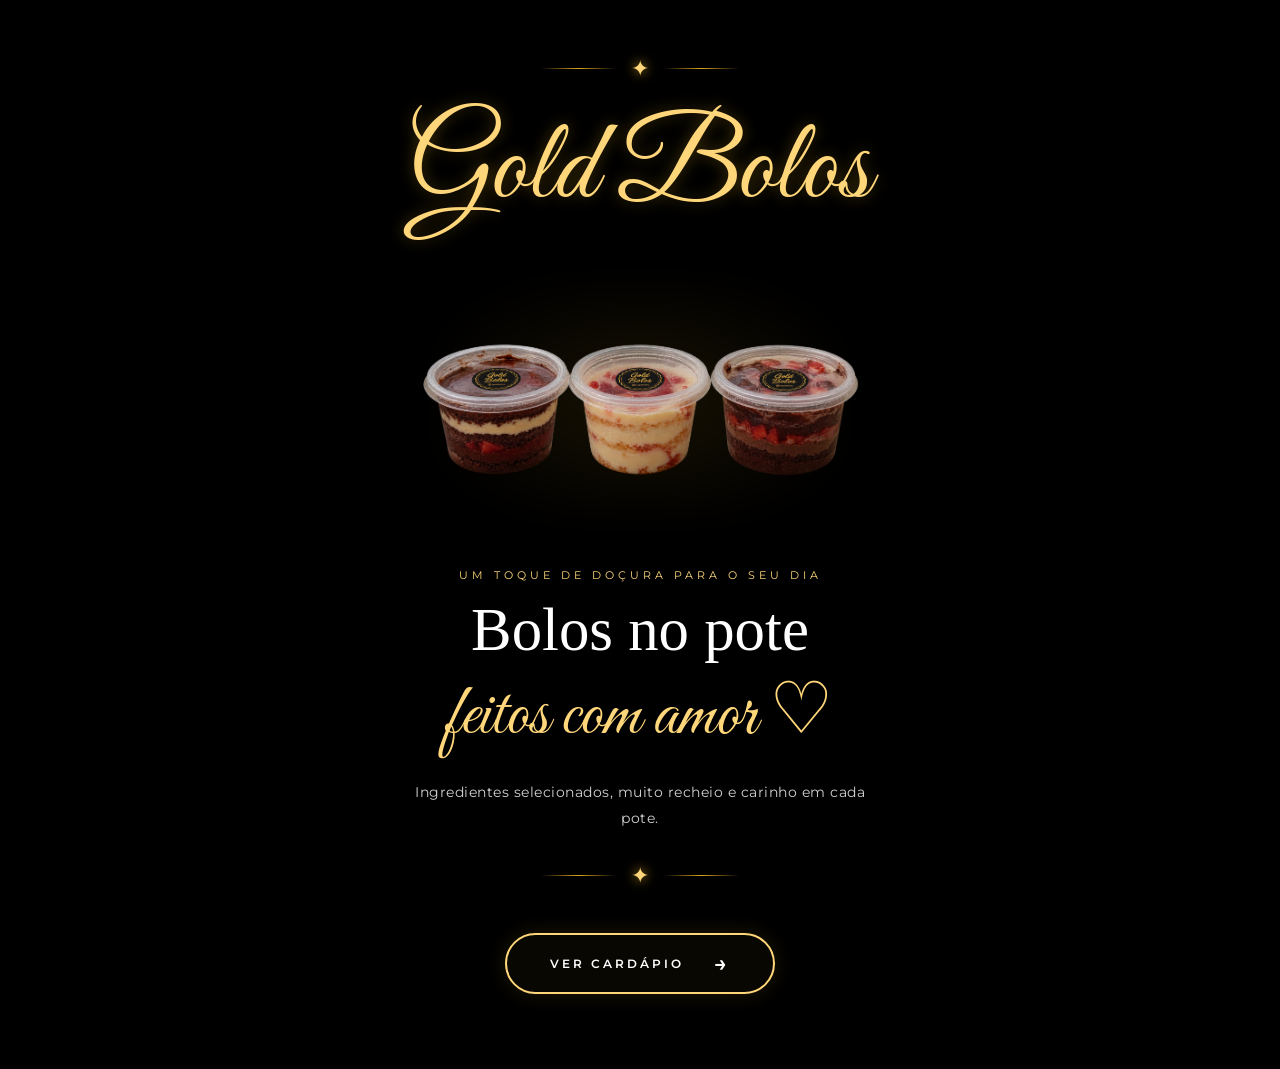
<file: index.html>
<!DOCTYPE html>
<html lang="pt-BR">
<head>
    <meta charset="UTF-8">
    <meta name="viewport" content="width=device-width, initial-scale=1.0">

    <meta name="theme-color" content="#000000">

    <title>Gold Bolos | Feitos com Amor</title>

    <style>
        @font-face {
            font-family: "Great Vibes";
            src: url("fonts/GreatVibes-Regular.ttf") format("truetype");
            font-weight: 400;
            font-style: normal;
        }

        @font-face {
            font-family: "Montserrat";
            src: url("fonts/Montserrat-Regular.ttf") format("truetype");
            font-weight: 400;
            font-style: normal;
        }

        @font-face {
            font-family: "Montserrat";
            src: url("fonts/Montserrat-Medium.ttf") format("truetype");
            font-weight: 500;
            font-style: normal;
        }

        @font-face {
            font-family: "Montserrat";
            src: url("fonts/Montserrat-SemiBold.ttf") format("truetype");
            font-weight: 600;
            font-style: normal;
        }


        /* =====================================
           FOTO PRINCIPAL
        ===================================== */

        .area-foto {
            position: relative;

            display: flex;
            justify-content: center;
            align-items: center;

            margin-bottom: 30px;
        }


        .foto-principal {
            position: relative;

            width: min(100%, 470px);

            border: none !important;
            border-radius: 0 !important;

            background: transparent !important;
            box-shadow: none !important;

            overflow: visible !important;

            display: flex;
            align-items: center;
            justify-content: center;
        }


        /* =====================================
           HALO DOURADO
        ===================================== */

        .foto-principal::before {
            content: "";

            position: absolute;

            width: 108%;
            height: 82%;

            left: 50%;
            top: 50%;

            transform: translate(-50%, -50%);

            background: radial-gradient(
                ellipse,
                rgba(218, 165, 32, 0.10) 0%,
                rgba(218, 165, 32, 0.065) 35%,
                rgba(218, 165, 32, 0.035) 58%,
                rgba(218, 165, 32, 0.015) 72%,
                transparent 86%
            );

            filter: blur(18px);

            z-index: 0;

            pointer-events: none;
        }


        /* =====================================
           IMAGEM DOS BOLOS
        ===================================== */

        .imagem-inicio {
            position: relative;

            z-index: 1;

            display: block;

            width: 100%;
            height: auto;

            max-width: 470px;

            object-fit: contain;

            transform: scale(1.25);
        }


        /* =====================================
           CELULAR
        ===================================== */

        @media (max-width: 600px) {

            .foto-principal {
                width: min(100%, 380px);
            }

            .imagem-inicio {
                max-width: 380px;

                transform: scale(1.15);
            }

            .foto-principal::before {
                width: 110%;
                height: 80%;
            }

        }
    </style>

    <link rel="stylesheet" href="style.css">
</head>


<body>

    <!-- Brilhos dourados -->
    <div
        class="brilhos brilhos-esquerda"
        aria-hidden="true">
    </div>

    <div
        class="brilhos brilhos-direita"
        aria-hidden="true">
    </div>


    <main class="inicio">

        <section class="apresentacao">


            <!-- Detalhe superior -->

            <div
                class="detalhe-superior"
                aria-hidden="true">

                <span></span>

                <span class="estrela">
                    ✦
                </span>

                <span></span>

            </div>


            <!-- Nome da marca -->

            <header class="cabecalho">

                <h1 class="logo">
                    Gold Bolos
                </h1>

            </header>


            <!-- FOTO PRINCIPAL -->

            <div class="area-foto">

                <div class="foto-principal">

                    <img
                        src="img/inicio-bolos.png"
                        alt="Bolos no pote da Gold Bolos"
                        class="imagem-inicio"
                    >

                </div>

            </div>


            <!-- Conteúdo -->

            <div class="conteudo">

                <p class="frase-destaque">
                    UM TOQUE DE DOÇURA PARA O SEU DIA
                </p>


                <h2 class="titulo-principal">

                    Bolos no pote

                    <span>
                        feitos com amor ♡
                    </span>

                </h2>


                <p class="descricao">
                    Ingredientes selecionados, muito recheio
                    e carinho em cada pote.
                </p>


                <!-- Divisor -->

                <div
                    class="divisor"
                    aria-hidden="true">

                    <span></span>

                    <span class="estrela">
                        ✦
                    </span>

                    <span></span>

                </div>


                <!-- Botão -->

                <div class="area-botao">

                    <a
                        href="cardapio.html"
                        class="botao-cardapio">

                        VER CARDÁPIO

                        <span aria-hidden="true">
                            →
                        </span>

                    </a>

                </div>

            </div>

        </section>

    </main>


    <script src="script.js"></script>

</body>
</html>
</file>
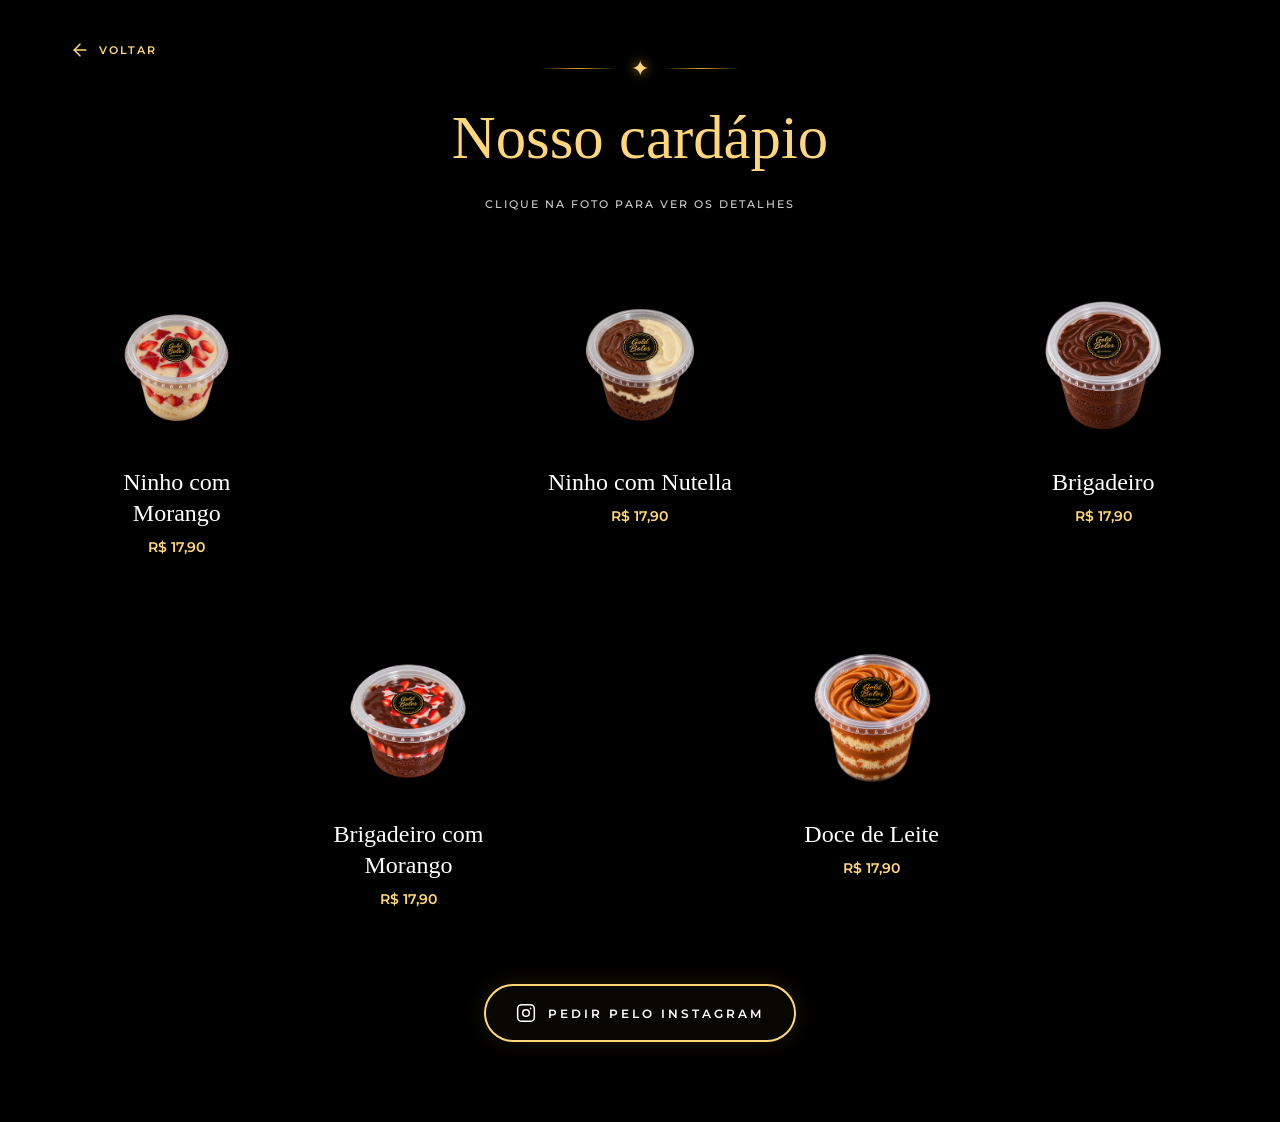
<file: cardapio.html>
<!DOCTYPE html>
<html lang="pt-BR">
<head>
    <meta charset="UTF-8">
    <meta name="viewport" content="width=device-width, initial-scale=1.0">
    <meta name="theme-color" content="#000000">

    <title>Cardápio | Gold Bolos</title>

    <link
        rel="preload"
        href="fonts/GreatVibes-Regular.ttf"
        as="font"
        type="font/ttf"
        crossorigin
    >

    <link
        rel="preload"
        href="fonts/Montserrat-Regular.ttf"
        as="font"
        type="font/ttf"
        crossorigin
    >

    <!-- CARREGAMENTO ANTECIPADO DAS 5 FOTOS -->
    <link rel="preload" as="image" href="img/sabor1.png">
    <link rel="preload" as="image" href="img/sabor2.png">
    <link rel="preload" as="image" href="img/sabor3.png">
    <link rel="preload" as="image" href="img/sabor4.png">
    <link rel="preload" as="image" href="img/sabor5.png">

    <link rel="stylesheet" href="style.css">

    <style>

        /* =====================================
           IMAGENS DOS SABORES
        ===================================== */

        .imagem-bolo {
            display: block;

            width: 100%;
            height: 145px;

            object-fit: contain;
            object-position: center;

            background: transparent;
        }


        /* =====================================
           4º E 5º SABORES CENTRALIZADOS
        ===================================== */

        @media (min-width: 901px) {

            .produto-vitrine:nth-child(4) {
                grid-column: 2;
            }

            .produto-vitrine:nth-child(5) {
                grid-column: 3;
                transform: translateX(-50%);
            }

            .produto-vitrine:nth-child(4) {
                transform: translateX(50%);
            }

        }


        /* =====================================
           CELULAR
        ===================================== */

        @media (max-width: 600px) {

            .produto-vitrine:nth-child(4),
            .produto-vitrine:nth-child(5) {
                grid-column: auto;
                transform: none;
            }

            .imagem-bolo {
                height: 120px;
            }

        }


        /* =====================================
           CELULARES MUITO ESTREITOS
        ===================================== */

        @media (max-width: 360px) {

            .imagem-bolo {
                height: 115px;
            }

        }


        /* =====================================
           FOTO NA JANELA DE DETALHES
        ===================================== */

        .imagem-janela {
            width: 100%;

            display: flex;
            justify-content: center;
            align-items: center;

            overflow: visible;
        }


        .imagem-detalhes {
            display: block;

            width: 100%;

            max-width: 430px;

            height: min(42vh, 380px);

            margin: 0 auto;

            object-fit: contain;
            object-position: center;

            background: transparent;

            transform: scale(1.3);

            transform-origin: center center;

            transition: transform 0.2s ease;
        }


        /* =====================================
           BRIGADEIRO
           FOTO UM POUCO MENOR
        ===================================== */

        .imagem-detalhes.foto-brigadeiro {
            transform: scale(1.08);
        }


        /* =====================================
           DOCE DE LEITE
           FOTO UM POUCO MENOR
        ===================================== */

        .imagem-detalhes.foto-doce-leite {
            transform: scale(1.08);
        }


        /* =====================================
           JANELA DE DETALHES
           SEM BARRA DE ROLAGEM
        ===================================== */

        .janela-sabor {
            width: min(90vw, 560px) !important;

            max-width: min(90vw, 560px) !important;

            max-height: calc(100dvh - 30px) !important;

            overflow: hidden !important;

            box-sizing: border-box;
        }


        .detalhes-sabor {
            width: 100%;

            max-height: calc(100dvh - 50px) !important;

            overflow: hidden !important;

            box-sizing: border-box;

            display: flex;

            flex-direction: column;

            align-items: center;

            justify-content: center;
        }


        /* =====================================
           TÍTULO
        ===================================== */

        #titulo-janela {
            margin-top: 0;

            margin-bottom: 8px;
        }


        /* =====================================
           DESCRIÇÃO
        ===================================== */

        #descricao-janela {
            margin-top: 18px;

            margin-bottom: 14px;

            max-width: 500px;

            min-height: 2.9em;

            line-height: 1.45;

            display: flex;

            align-items: center;

            justify-content: center;

            text-align: center;
        }


        /* =====================================
           TEXTO PARA FECHAR
        ===================================== */

        .dica-fechar {
            margin-top: 10px;
        }


        /* =====================================
           IMPEDIR ROLAGEM DA PÁGINA
        ===================================== */

        body:has(.janela-sabor[open]) {
            overflow: hidden !important;
        }


        /* =====================================
           CELULAR
        ===================================== */

        @media (max-width: 600px) {

            .janela-sabor {
                width: 92vw !important;

                max-width: 92vw !important;

                max-height: calc(100dvh - 20px) !important;
            }


            .detalhes-sabor {
                max-height: calc(100dvh - 35px) !important;
            }


            .imagem-detalhes {
                max-width: 330px;

                height: min(34vh, 260px);

                transform: scale(1.25);
            }


            /* Brigadeiro menor no celular */

            .imagem-detalhes.foto-brigadeiro {
                transform: scale(1.05);
            }


            /* Doce de Leite menor no celular */

            .imagem-detalhes.foto-doce-leite {
                transform: scale(1.05);
            }


            #titulo-janela {
                margin-top: 0;

                margin-bottom: 5px;
            }


            #descricao-janela {
                margin-top: 14px;

                margin-bottom: 10px;

                min-height: 2.7em;

                line-height: 1.35;
            }


            .dica-fechar {
                margin-top: 8px;
            }

        }


        /* =====================================
           CELULARES MUITO PEQUENOS
        ===================================== */

        @media (max-width: 360px) {

            .imagem-detalhes {
                max-width: 290px;

                height: min(30vh, 220px);

                transform: scale(1.2);
            }


            /* Brigadeiro menor */

            .imagem-detalhes.foto-brigadeiro {
                transform: scale(1.02);
            }


            /* Doce de Leite menor */

            .imagem-detalhes.foto-doce-leite {
                transform: scale(1.02);
            }


            #descricao-janela {
                font-size: 0.9rem;

                margin-top: 12px;

                margin-bottom: 8px;

                min-height: 2.7em;
            }


            .dica-fechar {
                margin-top: 6px;
            }

        }

    </style>
</head>


<body>

    <div
        class="brilhos brilhos-esquerda"
        aria-hidden="true">
    </div>

    <div
        class="brilhos brilhos-direita"
        aria-hidden="true">
    </div>


    <main class="pagina-cardapio">


        <!-- VOLTAR -->

        <a
            href="index.html"
            class="voltar-inicio"
            aria-label="Voltar à página inicial"
        >

            <svg
                xmlns="http://www.w3.org/2000/svg"
                width="20"
                height="20"
                viewBox="0 0 24 24"
                fill="none"
                stroke="currentColor"
                stroke-width="1.8"
                stroke-linecap="round"
                stroke-linejoin="round"
                aria-hidden="true"
            >

                <path d="M19 12H5"></path>

                <path d="m12 19-7-7 7-7"></path>

            </svg>

            <span>
                VOLTAR
            </span>

        </a>


        <!-- CABEÇALHO -->

        <header class="cardapio-apresentacao">

            <div
                class="detalhe-superior"
                aria-hidden="true"
            >

                <span></span>

                <span class="estrela">
                    ✦
                </span>

                <span></span>

            </div>


            <h1 class="titulo-cardapio">
                Nosso cardápio
            </h1>


            <p class="instrucao-cardapio">
                CLIQUE NA FOTO PARA VER OS DETALHES
            </p>

        </header>


        <!-- =====================================
             PRODUTOS
        ====================================== -->

        <section
            class="lista-produtos"
            aria-label="Bolos no pote"
        >


            <!-- SABOR 1 -->

            <button
                class="produto-vitrine"
                type="button"
                data-sabor="Ninho com Morango"
                data-descricao="Massa macia, creme de Ninho e pedaços de morango, criando uma combinação cremosa, delicada e equilibrada."
                data-imagem="img/sabor1.png"
                aria-label="Ver detalhes do Ninho com Morango"
            >

                <span class="imagem-vitrine">

                    <img
                        src="img/sabor1.png"
                        alt="Bolo no pote de Ninho com Morango"
                        class="imagem-bolo"
                        loading="eager"
                        decoding="async"
                        fetchpriority="high"
                    >

                </span>


                <span class="nome-vitrine">
                    Ninho com Morango
                </span>


                <span class="preco-vitrine">
                    R$ 17,90
                </span>

            </button>



            <!-- SABOR 2 -->

            <button
                class="produto-vitrine"
                type="button"
                data-sabor="Ninho com Nutella"
                data-descricao="Massa macia, creme de Ninho e Nutella, unindo a cremosidade do leite em pó ao sabor marcante do creme de avelã."
                data-imagem="img/sabor2.png"
                aria-label="Ver detalhes do Ninho com Nutella"
            >

                <span class="imagem-vitrine">

                    <img
                        src="img/sabor2.png"
                        alt="Bolo no pote de Ninho com Nutella"
                        class="imagem-bolo"
                        loading="eager"
                        decoding="async"
                        fetchpriority="high"
                    >

                </span>


                <span class="nome-vitrine">
                    Ninho com Nutella
                </span>


                <span class="preco-vitrine">
                    R$ 17,90
                </span>

            </button>



            <!-- SABOR 3 -->

            <button
                class="produto-vitrine"
                type="button"
                data-sabor="Brigadeiro"
                data-descricao="Massa de chocolate com recheio cremoso de brigadeiro e uma deliciosa cobertura de chocolate"
                data-imagem="img/sabor3.png"
                aria-label="Ver detalhes do Brigadeiro"
            >

                <span class="imagem-vitrine">

                    <img
                        src="img/sabor3.png"
                        alt="Bolo no pote de Brigadeiro"
                        class="imagem-bolo"
                        loading="eager"
                        decoding="async"
                        fetchpriority="high"
                    >

                </span>


                <span class="nome-vitrine">
                    Brigadeiro
                </span>


                <span class="preco-vitrine">
                    R$ 17,90
                </span>

            </button>



            <!-- SABOR 4 -->

            <button
                class="produto-vitrine"
                type="button"
                data-sabor="Brigadeiro com Morango"
                data-descricao="Massa de chocolate, recheio cremoso de brigadeiro e pedaços de morango, combinando o sabor intenso do chocolate com a leveza da fruta."
                data-imagem="img/sabor4.png"
                aria-label="Ver detalhes do Brigadeiro com Morango"
            >

                <span class="imagem-vitrine">

                    <img
                        src="img/sabor4.png"
                        alt="Bolo no pote de Brigadeiro com Morango"
                        class="imagem-bolo"
                        loading="eager"
                        decoding="async"
                        fetchpriority="high"
                    >

                </span>


                <span class="nome-vitrine">
                    Brigadeiro com Morango
                </span>


                <span class="preco-vitrine">
                    R$ 17,90
                </span>

            </button>



            <!-- SABOR 5 -->

            <button
                class="produto-vitrine"
                type="button"
                data-sabor="Doce de Leite"
                data-descricao="Massa macia com recheio cremoso de doce de leite, trazendo um sabor suave, doce e irresistivelmente cremoso."
                data-imagem="img/sabor5.png"
                aria-label="Ver detalhes do Doce de Leite"
            >

                <span class="imagem-vitrine">

                    <img
                        src="img/sabor5.png"
                        alt="Bolo no pote de Doce de Leite"
                        class="imagem-bolo"
                        loading="eager"
                        decoding="async"
                        fetchpriority="high"
                    >

                </span>


                <span class="nome-vitrine">
                    Doce de Leite
                </span>


                <span class="preco-vitrine">
                    R$ 17,90
                </span>

            </button>


        </section>


        <!-- INSTAGRAM -->

        <div class="area-botao cardapio-area-instagram">

            <a
                href="https://www.instagram.com/goldbolos_/"
                class="botao-cardapio botao-instagram"
                target="_blank"
                rel="noopener noreferrer"
                aria-label="Pedir pelo Instagram da Gold Bolos"
            >

                <svg
                    class="icone-instagram"
                    xmlns="http://www.w3.org/2000/svg"
                    viewBox="0 0 24 24"
                    fill="none"
                    stroke="currentColor"
                    stroke-width="1.8"
                    stroke-linecap="round"
                    stroke-linejoin="round"
                    aria-hidden="true"
                >

                    <rect
                        x="2"
                        y="2"
                        width="20"
                        height="20"
                        rx="5"
                    ></rect>

                    <circle
                        cx="12"
                        cy="12"
                        r="4"
                    ></circle>

                    <circle
                        cx="17.5"
                        cy="6.5"
                        r="1"
                        fill="currentColor"
                        stroke="none"
                    ></circle>

                </svg>


                PEDIR PELO INSTAGRAM

            </a>

        </div>

    </main>


    <!-- =====================================
         JANELA DE DETALHES
    ====================================== -->

    <dialog
        class="janela-sabor"
        id="janela-sabor"
        aria-labelledby="titulo-janela"
        aria-describedby="descricao-janela"
    >

        <div class="detalhes-sabor">

            <h2 id="titulo-janela">
                Sabor 1
            </h2>


            <div
                class="imagem-janela"
                aria-hidden="true"
            >

                <img
                    id="imagem-janela-produto"
                    class="imagem-detalhes"
                    src="img/sabor1.png"
                    alt=""
                >

            </div>


            <p id="descricao-janela">
                Descrição do sabor em breve.
            </p>


            <span class="dica-fechar">
                Toque ou clique para fechar
            </span>

        </div>

    </dialog>


    <!-- =====================================
         ATUALIZA FOTO E DETALHES
    ====================================== -->

    <script>

        document.addEventListener(
            "click",
            function (evento) {

                const produto =
                    evento.target.closest(".produto-vitrine");


                if (!produto) {
                    return;
                }


                const imagem =
                    produto.dataset.imagem;


                const nome =
                    produto.dataset.sabor;


                const descricao =
                    produto.dataset.descricao;


                const imagemJanela =
                    document.getElementById(
                        "imagem-janela-produto"
                    );


                const tituloJanela =
                    document.getElementById(
                        "titulo-janela"
                    );


                const descricaoJanela =
                    document.getElementById(
                        "descricao-janela"
                    );


                if (imagemJanela && imagem) {

                    imagemJanela.src = imagem;

                    imagemJanela.alt =
                        "Bolo no pote de " + nome;


                    /* Remove tamanhos especiais anteriores */

                    imagemJanela.classList.remove(
                        "foto-brigadeiro",
                        "foto-doce-leite"
                    );


                    /* Brigadeiro menor */

                    if (nome === "Brigadeiro") {

                        imagemJanela.classList.add(
                            "foto-brigadeiro"
                        );

                    }


                    /* Doce de Leite menor */

                    if (nome === "Doce de Leite") {

                        imagemJanela.classList.add(
                            "foto-doce-leite"
                        );

                    }

                }


                if (tituloJanela && nome) {

                    tituloJanela.textContent =
                        nome;

                }


                if (descricaoJanela && descricao) {

                    descricaoJanela.textContent =
                        descricao;

                }

            },
            true
        );

    </script>


    <script
        src="script.js"
        defer>
    </script>

</body>
</html>
</file>
<file: style.css>
/* =====================================
   FONTES LOCAIS - GOLD BOLOS
===================================== */
@font-face {
    font-family: "Great Vibes";
    src: url("fonts/GreatVibes-Regular.ttf") format("truetype");
    font-style: normal;
    font-weight: 400;
    font-display: block;
}

@font-face {
    font-family: "Montserrat";
    src: url("fonts/Montserrat-Regular.ttf") format("truetype");
    font-style: normal;
    font-weight: 400;
    font-display: swap;
}

@font-face {
    font-family: "Montserrat";
    src: url("fonts/Montserrat-Medium.ttf") format("truetype");
    font-style: normal;
    font-weight: 500;
    font-display: swap;
}

@font-face {
    font-family: "Montserrat";
    src: url("fonts/Montserrat-SemiBold.ttf") format("truetype");
    font-style: normal;
    font-weight: 600;
    font-display: swap;
}

/* =====================================

   GOLD BOLOS - CONFIGURAÇÕES GERAIS

===================================== */

:root {

    --preto: #000000;

    --dourado: #DAA520;

    --dourado-claro: #FFD77A;

    --branco: #FFFFFF;

    --cinza: #D1D1D1;

}

* {

    margin: 0;

    padding: 0;

    box-sizing: border-box;

}

html {

    scroll-behavior: smooth;

}

body {

    min-height: 100vh;

    background: var(--preto);

    color: var(--branco);

    font-family: "Montserrat", sans-serif;

    overflow-x: hidden;

}

/* =====================================

   CHUVA DE BRILHOS DOURADOS

===================================== */

.brilhos {

    position: fixed;

    inset: 0;

    width: 100%;

    height: 100%;

    pointer-events: none;

    overflow: hidden;

    z-index: 0;

}

.brilhos-direita {

    display: none;

}

.particula {

    position: absolute;

    top: -20px;

    left: var(--posicao);

    width: var(--tamanho);

    height: var(--tamanho);

    border-radius: 50%;

    background: var(--dourado-claro);

    box-shadow:

        0 0 4px var(--dourado),

        0 0 9px rgba(218, 165, 32, 0.5);

    opacity: 0;

    animation: cair var(--duracao) linear infinite;

    animation-delay: var(--atraso);

    will-change: transform;

}

.particula::after {

    content: "";

    position: absolute;

    top: 50%;

    left: 50%;

    width: 1px;

    height: 1px;

    background: white;

    transform: translate(-50%, -50%);

}

@keyframes cair {

    0% {

        transform: translate3d(0, -20px, 0);

        opacity: 0;

    }

    10% {

        opacity: var(--opacidade);

    }

    85% {

        opacity: var(--opacidade);

    }

    100% {

        transform: translate3d(

            var(--deslocamento),

            110vh,

            0

        );

        opacity: 0;

    }

}

/* =====================================

   PÁGINA INICIAL

===================================== */

.inicio {

    position: relative;

    z-index: 1;

    min-height: 100vh;

    display: flex;

    justify-content: center;

    align-items: center;

    padding: 55px 20px 75px;

}

.apresentacao {

    width: 100%;

    max-width: 650px;

    text-align: center;

}

/* =====================================

   DETALHES DOURADOS

===================================== */

.detalhe-superior,

.divisor {

    display: flex;

    align-items: center;

    justify-content: center;

    gap: 15px;

}

.detalhe-superior {

    margin-bottom: 20px;

}

.detalhe-superior > span:first-child,

.detalhe-superior > span:last-child,

.divisor > span:first-child,

.divisor > span:last-child {

    width: 75px;

    height: 1px;

    background: linear-gradient(

        90deg,

        transparent,

        var(--dourado),

        transparent

    );

}

.estrela {

    color: var(--dourado-claro);

    font-size: 22px;

    text-shadow: 0 0 12px var(--dourado);

}

/* =====================================

   TÍTULO GOLD BOLOS

===================================== */

.cabecalho {

    margin-bottom: 25px;

}

.logo {

    font-family: "Great Vibes", cursive;

    font-size: clamp(4.5rem, 9vw, 7.5rem);

    font-weight: 400;

    line-height: 1.2;

    color: var(--dourado-claro);

    text-shadow:

        0 0 15px rgba(218, 165, 32, 0.35);

    white-space: nowrap;

}

/* =====================================

   FOTO DA PÁGINA INICIAL

===================================== */

.area-foto {

    display: flex;

    justify-content: center;

    margin-bottom: 30px;

}

.foto-principal {

    width: min(100%, 360px);

    aspect-ratio: 4 / 3;

    border: 1px solid var(--dourado);

    border-radius: 22px;

    display: flex;

    flex-direction: column;

    align-items: center;

    justify-content: center;

    gap: 15px;

    background: linear-gradient(

        145deg,

        #080808,

        #17120A,

        #080808

    );

    box-shadow:

        0 0 25px rgba(218, 165, 32, 0.12);

    overflow: hidden;

}

.icone-foto {

    font-size: 35px;

    color: var(--dourado);

    opacity: 0.8;

}

.foto-principal p {

    color: var(--cinza);

    font-size: 0.85rem;

    letter-spacing: 1px;

}

/* =====================================

   TEXTOS DA PÁGINA INICIAL

===================================== */

.conteudo {

    display: flex;

    flex-direction: column;

    align-items: center;

}

.frase-destaque {

    color: var(--dourado-claro);

    font-size: 0.7rem;

    letter-spacing: 4px;

    line-height: 1.8;

    margin-bottom: 12px;

}

.titulo-principal {

    font-family: Georgia, "Times New Roman", serif;

    font-size: clamp(2.4rem, 5vw, 3.8rem);

    font-weight: 400;

    line-height: 1.1;

    color: var(--branco);

}

.titulo-principal span {

    display: block;

    margin-top: 8px;

    font-family: "Great Vibes", cursive;

    font-size: clamp(2.8rem, 6vw, 4.5rem);

    font-weight: 400;

    color: var(--dourado-claro);

    line-height: 1.25;

}

.descricao {

    max-width: 460px;

    margin-top: 18px;

    color: var(--cinza);

    font-size: 0.9rem;

    line-height: 1.8;

    letter-spacing: 0.5px;

}

.divisor {

    margin-top: 30px;

    margin-bottom: 32px;

}

/* =====================================

   BOTÕES

===================================== */

.area-botao {

    width: 100%;

    display: flex;

    justify-content: center;

    margin-top: 12px;

}

.botao-cardapio {

    display: inline-flex;

    align-items: center;

    justify-content: center;

    gap: 30px;

    min-width: 270px;

    padding: 17px 30px;

    border: 2px solid var(--dourado-claro);

    border-radius: 50px;

    color: var(--branco);

    background: rgba(218, 165, 32, 0.04);

    font-family: "Montserrat", sans-serif;

    font-size: 0.78rem;

    font-weight: 600;

    letter-spacing: 3px;

    text-decoration: none;

    box-shadow:

        0 0 20px rgba(218, 165, 32, 0.15);

    transition:

        background 0.3s ease,

        color 0.3s ease,

        transform 0.3s ease,

        box-shadow 0.3s ease;

}

.botao-cardapio:hover {

    background: var(--dourado);

    color: var(--preto);

    transform: translateY(-3px);

    box-shadow:

        0 0 25px rgba(218, 165, 32, 0.45);

}

.botao-cardapio span {

    font-size: 1.4rem;

    line-height: 1;

}

/* =====================================

   CARDÁPIO

===================================== */

.pagina-cardapio {

    position: relative;

    z-index: 1;

    width: 100%;

    max-width: 1200px;

    min-height: 100vh;

    margin: 0 auto;

    padding: 55px 30px 80px;

}

.cardapio-apresentacao {

    display: flex;

    flex-direction: column;

    align-items: center;

    margin-bottom: 45px;

    text-align: center;

}

.titulo-cardapio {

    color: var(--dourado-claro);

    font-family: Georgia, "Times New Roman", serif;

    font-size: clamp(2.4rem, 5vw, 3.8rem);

    font-weight: 400;

    line-height: 1.2;

}

.cardapio-apresentacao .divisor {

    width: 100%;

    margin-top: 25px;

    margin-bottom: 0;

}

/* =====================================

   VITRINE DOS SEIS BOLOS

===================================== */

.lista-produtos {

    display: grid;

    grid-template-columns: repeat(3, minmax(0, 1fr));

    gap: 45px 28px;

    width: 100%;

}

.produto-vitrine {

    display: flex;

    flex-direction: column;

    align-items: center;

    justify-content: flex-start;

    gap: 10px;

    min-width: 0;

    width: 100%;

    padding: 12px;

    border: none;

    background: transparent;

    color: var(--branco);

    font-family: "Montserrat", sans-serif;

    text-align: center;

    cursor: pointer;

    transition: transform 0.3s ease;

}

.produto-vitrine:hover {

    transform: translateY(-5px);

}

.produto-vitrine:focus-visible {

    outline: 2px solid var(--dourado-claro);

    outline-offset: 4px;

    border-radius: 12px;

}

/* =====================================

   IMAGENS SEM FUNDO

===================================== */

.imagem-vitrine {

    display: flex;

    align-items: center;

    justify-content: center;

    width: 100%;

    height: 185px;

    background: transparent;

}

.foto-provisoria {

    display: flex;

    flex-direction: column;

    align-items: center;

    justify-content: center;

    gap: 12px;

    color: var(--dourado-claro);

    font-size: 0.65rem;

    letter-spacing: 2px;

    opacity: 0.8;

}

.estrela-foto {

    font-size: 55px;

    line-height: 1;

    text-shadow:

        0 0 15px rgba(218, 165, 32, 0.35);

}

/* =====================================

   NOME E PREÇO

===================================== */

.nome-vitrine {

    color: var(--branco);

    font-family: Georgia, "Times New Roman", serif;

    font-size: 1.5rem;

    line-height: 1.3;

}

.preco-vitrine {

    color: var(--dourado-claro);

    font-size: 0.85rem;

    font-weight: 600;

}

/* =====================================

   INSTAGRAM

===================================== */

.cardapio-area-instagram {

    margin-top: 65px;

}

.botao-instagram {

    gap: 12px;

    min-width: 290px;

}

.icone-instagram {

    width: 20px;

    height: 20px;

    flex-shrink: 0;

}

/* =====================================

   DETALHES DO BOLO

===================================== */

.janela-sabor {

    position: fixed;

    width: min(90%, 500px);

    max-height: 90vh;

    margin: auto;

    padding: 30px 20px;

    overflow-y: auto;

    border: none;

    border-radius: 0;

    background: transparent;

    color: var(--branco);

    box-shadow: none;

    text-align: center;

    cursor: pointer;

}

.janela-sabor::backdrop {

    background: rgba(0, 0, 0, 0.55);

    backdrop-filter: blur(12px);

    -webkit-backdrop-filter: blur(12px);

}

.detalhes-sabor {

    display: flex;

    flex-direction: column;

    align-items: center;

    width: 100%;

}

.janela-sabor h2 {

    margin-bottom: 20px;

    color: var(--dourado-claro);

    font-family: Georgia, "Times New Roman", serif;

    font-size: clamp(2rem, 5vw, 2.7rem);

    font-weight: 400;

    text-shadow:

        0 2px 15px rgba(0, 0, 0, 0.8);

}

.imagem-janela {

    display: flex;

    align-items: center;

    justify-content: center;

    width: 100%;

    min-height: 260px;

    background: transparent;

}

.imagem-janela .estrela-foto {

    font-size: 90px;

}

.imagem-janela .foto-provisoria {

    font-size: 0.75rem;

}

.janela-sabor p {

    max-width: 360px;

    margin-top: 15px;

    color: var(--branco);

    font-size: 0.9rem;

    line-height: 1.8;

    text-shadow:

        0 2px 12px rgba(0, 0, 0, 0.9);

}

.dica-fechar {

    margin-top: 28px;

    color: var(--cinza);

    font-size: 0.65rem;

    letter-spacing: 1px;

    opacity: 0.75;

}

/* =====================================

   NOTEBOOK E TABLET

===================================== */

@media (max-width: 900px) {

    .apresentacao {

        max-width: 560px;

    }

    .inicio {

        padding: 45px 25px 65px;

    }

    .pagina-cardapio {

        padding: 45px 25px 70px;

    }

    .lista-produtos {

        grid-template-columns: repeat(2, minmax(0, 1fr));

        gap: 40px 25px;

    }

}

/* =====================================

   CELULAR

===================================== */

@media (max-width: 600px) {

    .inicio {

        padding: 45px 22px 65px;

    }

    .apresentacao {

        max-width: 100%;

    }

    .logo {

        font-size: clamp(3.6rem, 15vw, 5rem);

    }

    .cabecalho {

        margin-bottom: 25px;

    }

    .foto-principal {

        width: min(100%, 280px);

    }

    .frase-destaque {

        font-size: 0.58rem;

        letter-spacing: 2px;

    }

    .titulo-principal {

        font-size: clamp(2rem, 8vw, 2.8rem);

    }

    .titulo-principal span {

        font-size: clamp(2.6rem, 11vw, 3.8rem);

    }

    .descricao {

        max-width: 330px;

        font-size: 0.8rem;

        line-height: 1.8;

    }

    .botao-cardapio {

        min-width: 240px;

        padding: 16px 24px;

        font-size: 0.7rem;

    }

    .pagina-cardapio {

        padding: 45px 22px 65px;

    }

    .cardapio-apresentacao {

        margin-bottom: 35px;

    }

    .titulo-cardapio {

        font-size: clamp(2rem, 8vw, 2.8rem);

    }

    .lista-produtos {

        grid-template-columns: repeat(2, minmax(0, 1fr));

        gap: 35px 12px;

    }

    .produto-vitrine {

        padding: 8px 2px;

    }

    .imagem-vitrine {

        height: 145px;

    }

    .estrela-foto {

        font-size: 45px;

    }

    .foto-provisoria {

        font-size: 0.52rem;

        letter-spacing: 1px;

    }

    .nome-vitrine {

        font-size: 1.15rem;

    }

    .preco-vitrine {

        font-size: 0.72rem;

    }

    .cardapio-area-instagram {

        margin-top: 55px;

    }

    .botao-instagram {

        min-width: 0;

        width: min(100%, 320px);

        gap: 10px;

        padding: 16px 18px;

        font-size: 0.65rem;

        letter-spacing: 1.5px;

    }

    .janela-sabor {

        width: calc(100% - 32px);

        padding: 25px 15px;

    }

    .imagem-janela {

        min-height: 220px;

    }

    .imagem-janela .estrela-foto {

        font-size: 75px;

    }

}

/* =====================================

   CELULARES MUITO ESTREITOS

===================================== */

@media (max-width: 360px) {

    .lista-produtos {

        gap: 30px 8px;

    }

    .imagem-vitrine {

        height: 125px;

    }

    .nome-vitrine {

        font-size: 1rem;

    }

}

/* =====================================

   ACESSIBILIDADE

===================================== */

@media (prefers-reduced-motion: reduce) {

    .particula {

        animation: none;

        opacity: 0.35;

    }

    .botao-cardapio,

    .produto-vitrine {

        transition: none;

    }

}

/* =====================================

   CARDÁPIO - SETA PARA VOLTAR

===================================== */

.voltar-inicio {

    position: absolute;

    top: 32px;

    left: 30px;

    display: inline-flex;

    align-items: center;

    gap: 9px;

    padding: 8px 0;

    color: var(--dourado-claro);

    font-family: "Montserrat", sans-serif;

    font-size: 0.7rem;

    font-weight: 600;

    letter-spacing: 2px;

    text-decoration: none;

    transition:

        color 0.3s ease,

        transform 0.3s ease;

}

.voltar-inicio svg {

    flex-shrink: 0;

}

.voltar-inicio:hover {

    color: var(--branco);

    transform: translateX(-4px);

}

.voltar-inicio:focus-visible {

    outline: 2px solid var(--dourado-claro);

    outline-offset: 5px;

    border-radius: 3px;

}

/* =====================================

   CARDÁPIO - FRASE DE ORIENTAÇÃO

===================================== */

.instrucao-cardapio {

    margin-top: 20px;

    color: var(--cinza);

    font-family: "Montserrat", sans-serif;

    font-size: 0.68rem;

    font-weight: 500;

    letter-spacing: 2px;

    line-height: 1.8;

    text-align: center;

}

/* =====================================

   AJUSTES PARA CELULAR

===================================== */

@media (max-width: 600px) {

    .pagina-cardapio {

        padding-top: 85px;

    }

    .voltar-inicio {

        top: 25px;

        left: 22px;

        font-size: 0.65rem;

        letter-spacing: 1.5px;

    }

    .instrucao-cardapio {

        max-width: 290px;

        margin-top: 18px;

        font-size: 0.58rem;

        letter-spacing: 1.3px;

    }

}

@media (prefers-reduced-motion: reduce) {

    .voltar-inicio {

        transition: none;

    }

}


/* =====================================
   ORGANIZAÇÃO DOS 5 BOLOS - DESKTOP
   1, 2 e 3 em cima / 4 e 5 nos vãos
===================================== */

@media (min-width: 901px) {

    .lista-produtos {
        grid-template-columns: repeat(5, minmax(0, 1fr)) !important;
        gap: 45px 18px;
    }

    .lista-produtos .produto-vitrine:nth-child(1) {
        grid-column: 1 !important;
        transform: none !important;
    }

    .lista-produtos .produto-vitrine:nth-child(2) {
        grid-column: 3 !important;
        transform: none !important;
    }

    .lista-produtos .produto-vitrine:nth-child(3) {
        grid-column: 5 !important;
        transform: none !important;
    }

    .lista-produtos .produto-vitrine:nth-child(4) {
        grid-column: 2 !important;
        transform: none !important;
    }

    .lista-produtos .produto-vitrine:nth-child(5) {
        grid-column: 4 !important;
        transform: none !important;
    }

}
</file>
